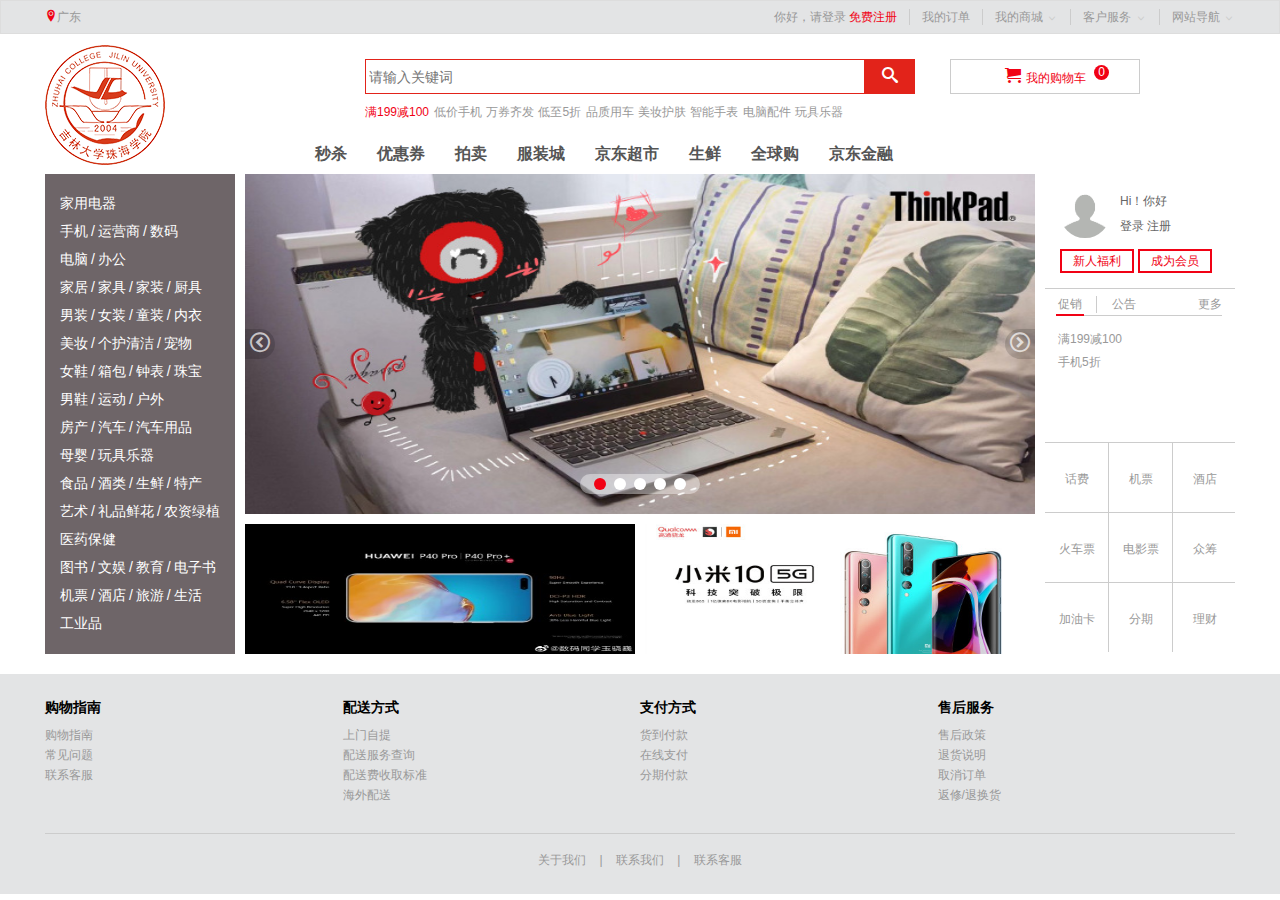
<file: C8/index.html>
<!DOCTYPE html>
<html lang="en">

<head>
    <meta charset="utf-8">
    <meta name="viewport" content="width=device-width, initial-scale=1.0">
    <title>电子商城网站</title>
    <meta name="description" content="这是一个电子商城网站" />
    <meta name="keywords" content="电子商城,商城网站" />
    <link rel="shortcut icon" href="favicon.ico" />
    <link rel="stylesheet" href="css/normalize.css" />
    <link rel="stylesheet" href="css/base.css" />
    <link rel="stylesheet" href="css/style.css" />
    <link rel="stylesheet" href="css/index.css" />
    <!-- <base target="_blank" /> -->
    <script src="js/topScroll.js"></script>
</head>

<body>

    <!-- 导航栏部分 start -->
    <div class="navigationbar">
        <div class="frame">
            <ul class="floatl">
                <li>
                    <i class="icon-location2 f10"></i><a href="#">广东</a>
                </li>
            </ul>
            <ul class="floatr">
                <li>
                    <a href="login.html">你好，请登录</a>
                    <a href="register.html" class="f10">免费注册</a>
                </li>
                <li class="vertical_line"></li>
                <li>
                    <a href="#">我的订单</a>
                </li>
                <li class="vertical_line"></li>
                <li>
                    <a href="#">我的商城</a>
                    <i class="icon-ctrl"></i>
                </li>
                <li class="vertical_line"></li>
                <li>
                    <a href="#">客户服务</a>
                    <i class="icon-ctrl"></i>
                </li>
                <li class="vertical_line"></li>
                <li>
                    <a href="#">网站导航</a>
                    <i class="icon-ctrl"></i>
                </li>
            </ul>
        </div>
    </div>
    <!-- 下拉时出现的导航栏 -->
    <div class="nav">
        <div class="search_logo">
            <a href="index.html" class="search_logo_lk">
                <img src="images/logo1.png" height="33" width="33" alt="">
                <span>电子商城</span>
            </a>
        </div>
        <div class="search_ss">
            <div class="search_input">
                <input type="text" placeholder="请输入关键词">
            </div>
            <button>
                <i class="icon-search"></i>
            </button>
        </div>
    </div>
    <!-- 导航栏部分 end -->
    <!-- logo、搜索框等 start -->
    <div class="frame middle">
        <!-- logo部分 start-->
        <div class="logo">
            <h1>
                <a href="index.html"></a>
            </h1>
        </div>
        <!-- logo部分 end-->
        <!-- 搜索框 start -->
        <div class="search">
            <div class="search_input">
                <input type="text" placeholder="请输入关键词">
            </div>
            <button>
                <i class="icon-search"></i>
            </button>
        </div>
        <!-- 搜索框 end -->
        <!-- 购物车 start -->
        <div class="shopcar">
            <i class="icon-cart f10"></i><a href="shopcar.html" class="f10">我的购物车</a><span>0</span>
        </div>
        <!-- 购物车 end -->
        <!-- 关键词 start -->
        <div class="hotwords">
            <a href="#" class="f10">满199减100</a>
            <a href="#">低价手机</a>
            <a href="#">万券齐发</a>
            <a href="#">低至5折</a>
            <a href="#">品质用车</a>
            <a href="#">美妆护肤</a>
            <a href="#">智能手表</a>
            <a href="#">电脑配件</a>
            <a href="#">玩具乐器</a>
        </div>
        <!-- 关键词 end  -->
        <!-- 小导航部分 start -->
        <div class="navitems">
            <ul>
                <li><a href="#">秒杀</a></li>
                <li><a href="#">优惠券</a></li>
                <li><a href="#">拍卖</a></li>
                <li><a href="#">服装城</a></li>
                <li><a href="#">京东超市</a></li>
                <li><a href="#">生鲜</a></li>
                <li><a href="#">全球购</a></li>
                <li><a href="#">京东金融</a></li>
            </ul>
        </div>
        <!-- 小导航部分 end -->
    </div>
    <!-- logo、搜索框等 end -->
    <!-- 中间分类部分 start -->
    <div class="frame grid">
        <div class="grid_left floatl">
            <ul>
                <li><a href="#">家用电器</a></li>
                <li><a href="#">手机</a>/<a href="#">运营商</a>/<a href="#">数码</a></li>
                <li><a href="#">电脑</a>/<a href="#">办公</a></li>
                <li><a href="#">家居</a>/<a href="#">家具</a>/<a href="#">家装</a>/<a href="#">厨具</a></li>
                <li><a href="#">男装</a>/<a href="#">女装</a>/<a href="#">童装</a>/<a href="#">内衣</a></li>
                <li><a href="#">美妆</a>/<a href="#">个护清洁</a>/<a href="#">宠物</a></li>
                <li><a href="#">女鞋</a>/<a href="#">箱包</a>/<a href="#">钟表</a>/<a href="#">珠宝</a></li>
                <li><a href="#">男鞋</a>/<a href="#">运动</a>/<a href="#">户外</a></li>
                <li><a href="#">房产</a>/<a href="#">汽车</a>/<a href="#">汽车用品</a></li>
                <li><a href="#">母婴</a>/<a href="#">玩具乐器</a></li>
                <li><a href="#">食品</a>/<a href="#">酒类</a>/<a href="#">生鲜</a>/<a href="#">特产</a></li>
                <li><a href="#">艺术</a>/<a href="#">礼品鲜花</a>/<a href="#">农资绿植</a></li>
                <li><a href="#">医药保健</a></li>
                <li><a href="#">图书</a>/<a href="#">文娱</a>/<a href="#">教育</a>/<a href="#">电子书</a></li>
                <li><a href="#">机票</a>/<a href="#">酒店</a>/<a href="#">旅游</a>/<a href="#">生活</a></li>
                <li><a href="#">工业品</a></li>
            </ul>
        </div>
        <div class="grid_middle floatl">
            <div class="grid_middle_t">
                <a href="#"><img src="images/t3.jpg" height="340" width="790" alt=""></a>
                <a href="#" class="arrow_l"><i class="icon-circle-up1"></i></a>
                <a href="#" class="arrow_r"><i class="icon-circle-right"></i></a>
                <ul class="circle">
                    <li class="current">
                        <a href="#"></a>
                    </li>
                    <li>
                        <a href="#"></a>
                    </li>
                    <li>
                        <a href="#"></a>
                    </li>
                    <li>
                        <a href="#"></a>
                    </li>
                    <li>
                        <a href="#"></a>
                    </li>
                </ul>
            </div>
            <div class="grid_middle_b">
                <div class="floatl">
                    <a href=""><img src="images/h1.jpg" height="130" width="390" alt=""></a>
                </div>
                <div class="floatr">
                    <a href=""><img src="images/m1.jpg" height="130" width="390" alt=""></a>
                </div>
            </div>
        </div>
        <div class="grid_right floatr">
            <div class="login">
                <div class="login_t">
                    Hi！你好<br />
                    <a href="login.html">登录</a>
                    <a href="register.html">注册</a>
                    <a href="#" class="avatar">
                        <img src="images/avatar.png" />
                    </a>
                </div>
                <div class="login_b">
                    <a href="#" class="buttom_l">新人福利</a>
                    <a href="#" class="buttom_r">成为会员</a>
                </div>
            </div>
            <div class="news">
                <div class="news_t">
                    <a href="#" class="news_t1 floatl">促销</a>
                    <a href="#" class="news_t2 floatl">公告</a>
                    <a href="#" class="news_t3 floatr">更多</a>
                    <div class="red"></div>
                </div>
                <div class="news_b">
                    <ul>
                        <li><a href="#">满199减100</a></li>
                        <li><a href="#">手机5折</a></li>
                    </ul>
                </div>
            </div>
            <div class="expand">
                <ul>
                    <li><a href="#">话费</a></li>
                    <li><a href="#">机票</a></li>
                    <li><a href="#">酒店</a></li>
                    <li><a href="#">火车票</a></li>
                    <li><a href="#">电影票</a></li>
                    <li><a href="#">众筹</a></li>
                    <li><a href="#">加油卡</a></li>
                    <li><a href="#">分期</a></li>
                    <li><a href="#">理财</a></li>
                </ul>
            </div>
        </div>
    </div>
    <!-- 中间分类部分 end -->
    <!-- 页面底部 start -->
    <div class="footer">
        <div class="frame footer_help">
            <div class="floatl">
                <div class="help_nav">
                    <h5>购物指南</h5>
                    <ul>
                        <li><a href="#">购物指南</a></li>
                        <li><a href="#">常见问题</a></li>
                        <li><a href="#">联系客服</a></li>
                    </ul>
                </div>
                <div class="help_nav">
                    <h5>配送方式</h5>
                    <ul>
                        <li><a href="#">上门自提</a></li>
                        <li><a href="#">配送服务查询</a></li>
                        <li><a href="#">配送费收取标准</a></li>
                        <li><a href="#">海外配送</a></li>
                    </ul>
                </div>
                <div class="help_nav">
                    <h5>支付方式</h5>
                    <ul>
                        <li><a href="#">货到付款</a></li>
                        <li><a href="#">在线支付</a></li>
                        <li><a href="#">分期付款</a></li>
                    </ul>
                </div>
                <div class="help_nav">
                    <h5>售后服务</h5>
                    <ul>
                        <li><a href="#">售后政策</a></li>
                        <li><a href="#">退货说明</a></li>
                        <li><a href="#">取消订单</a></li>
                        <li><a href="#">返修/退换货</a></li>
                    </ul>
                </div>
            </div>

        </div>
        <div class="frame footer_about">
            <p>
                <a href="#">关于我们</a>
                <span> | </span>
                <a href="#">联系我们</a>
                <span> | </span>
                <a href="#">联系客服</a>
            </p>
        </div>
    </div>
    <!-- 页面底部 end -->
</body>

</html>
</file>
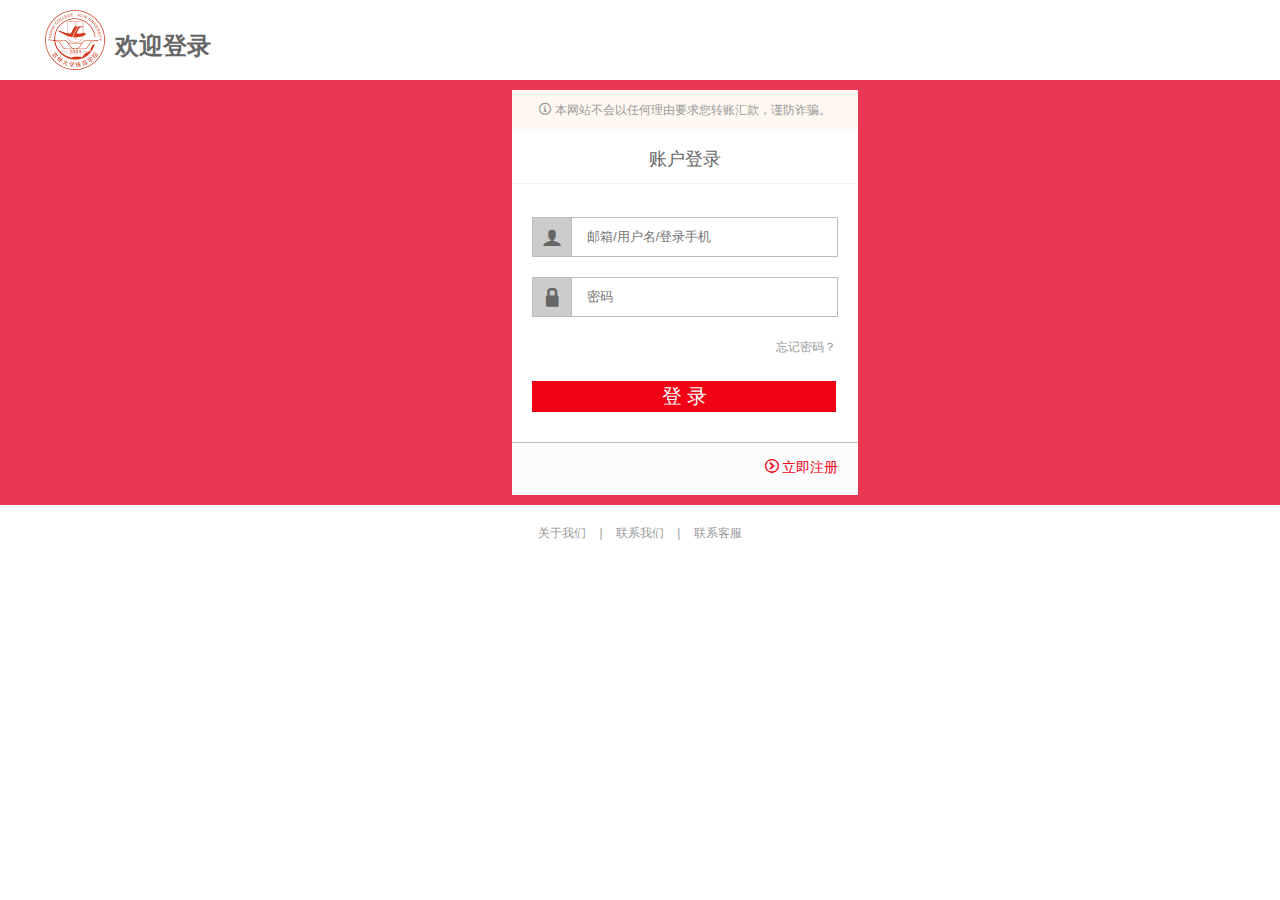
<file: C8/login.html>
<!DOCTYPE html>
<html lang="en">

<head>
    <meta charset="UTF-8">
    <meta name="viewport" content="width=device-width, initial-scale=1.0">
    <title>登录页面</title>
    <!-- <base target="_blank" /> -->
    <link rel="shortcut icon" href="favicon.ico" />
    <link rel="stylesheet" href="css/base.css" />
    <link rel="stylesheet" href="css/login.css" />
    <link rel="stylesheet" href="css/style.css" />
</head>

<body>
    <div class="login_nav">
        <div class="frame">
            <div class="nav_logo">
                <a href="index.html">
                    <img src="images/logo1.png" height="60" width="60" alt="">

                </a>
                <b>欢迎登录</b>
            </div>
        </div>
    </div>
    <div class="login_middle">
        <div class="login_form">
            <div class="form_top">
                <div class="form_info">
                    <i class="icon-info"></i>
                    <p>本网站不会以任何理由要求您转账汇款，谨防诈骗。</p>
                </div>
            </div>
            <div class="form_tab">
                <a href="#">账户登录</a>
            </div>
            <div class="form_input">
                <form action="#">
                    <div class="Account">
                        <div class="A_i">
                            <i class="icon-user"></i>
                        </div>
                        <input type="text" placeholder="邮箱/用户名/登录手机" autocomplete="off">
                    </div>
                    <div class="Account">
                        <div class="A_i A_p">
                            <i class="icon-lock"></i>
                        </div>
                        <input type="password" placeholder="密码" autocomplete="off">
                    </div>
                    <div class="forget">
                        <a href="#">忘记密码？</a>
                    </div>
                    <div class="btn">
                        <a href="#">登 录</a>
                    </div>
                </form>
            </div>
            <div class="form_footer">
                <div class="form_bottom">
                    <a href="#">
                        <i class="icon-circle-right"></i>
                        立即注册
                    </a>
                </div>
            </div>
        </div>
    </div>
    <div class="frame footer_about">
        <p>
            <a href="#">关于我们</a>
            <span> | </span>
            <a href="#">联系我们</a>
            <span> | </span>
            <a href="#">联系客服</a>
        </p>
    </div>
</body>

</html>
</file>
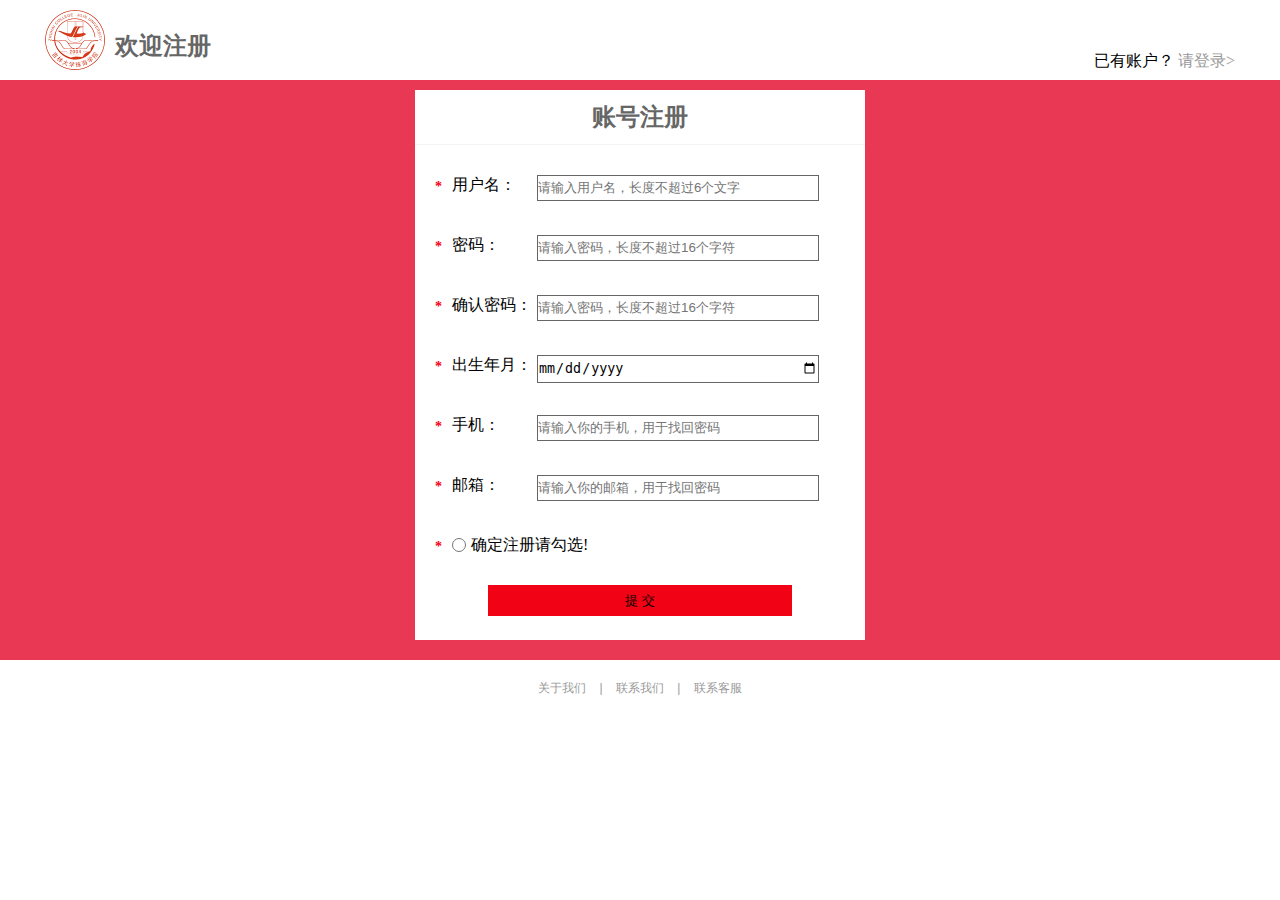
<file: C8/register.html>
<!DOCTYPE html>
<html lang="en">

<head>
    <meta charset="UTF-8">
    <meta name="viewport" content="width=device-width, initial-scale=1.0">
    <title>注册页面</title>
    <link rel="shortcut icon" href="favicon.ico" />
    <link rel="stylesheet" href="css/register.css" />
    <link rel="stylesheet" href="css/base.css" />
    <!-- <base target="_blank" /> -->
</head>

<body>
    <div class="login_nav">
        <div class="frame">
            <div class="floatl nav_logo">
                <a href="index.html">
                    <img src="images/logo1.png" height="60" width="60" alt="">
                </a>
                <b>欢迎注册</b>
            </div>
            <div class="r_info floatr">
                <p>已有账户？ </p>
                <a href="#">请登录&gt;</a>
            </div>
        </div>
    </div>
    <div class="r_middle">
        <div class="r_form">
            <div class="form_tab">
                <h2>账号注册</h2>
            </div>
            <form class="r_f">
                <ul>
                    <li>
                        <b>*</b>
                        <span>用户名：</span>
                        <input type="text" placeholder="请输入用户名，长度不超过6个文字" required="required" />
                    </li>
                    <li>
                        <b>*</b>
                        <span>密码：</span>
                        <input type="password" placeholder="请输入密码，长度不超过16个字符" required="required" />
                    </li>
                    <li>
                        <b>*</b>
                        <span>确认密码：</span>
                        <input type="password" placeholder="请输入密码，长度不超过16个字符" required="required" />
                    </li>
                    <li>
                        <b>*</b>
                        <span>出生年月：</span>
                        <input type="date" placeholder="请输入你的出生年月" required="required" />
                    </li>
                    <li>
                        <b>*</b>
                        <span>手机：</span>
                        <input type="tel" placeholder="请输入你的手机，用于找回密码" required="required" />
                    </li>
                    <li>
                        <b>*</b>
                        <span>邮箱：</span>
                        <input type="email" placeholder="请输入你的邮箱，用于找回密码" required="required" />
                    </li>
                    <li>
                        <b>*</b>
                        <input type="radio" />
                        <span>确定注册请勾选!</span>
                    </li>
                </ul>
                <div class="but">
                    <input type="button" value="提 交" />
                </div>

            </form>
        </div>
    </div>
    <div class="r_footer">
        <div class="frame footer_about">
            <p>
                <a href="#">关于我们</a>
                <span> | </span>
                <a href="#">联系我们</a>
                <span> | </span>
                <a href="#">联系客服</a>
            </p>
        </div>
    </div>
</body>

</html>
</file>
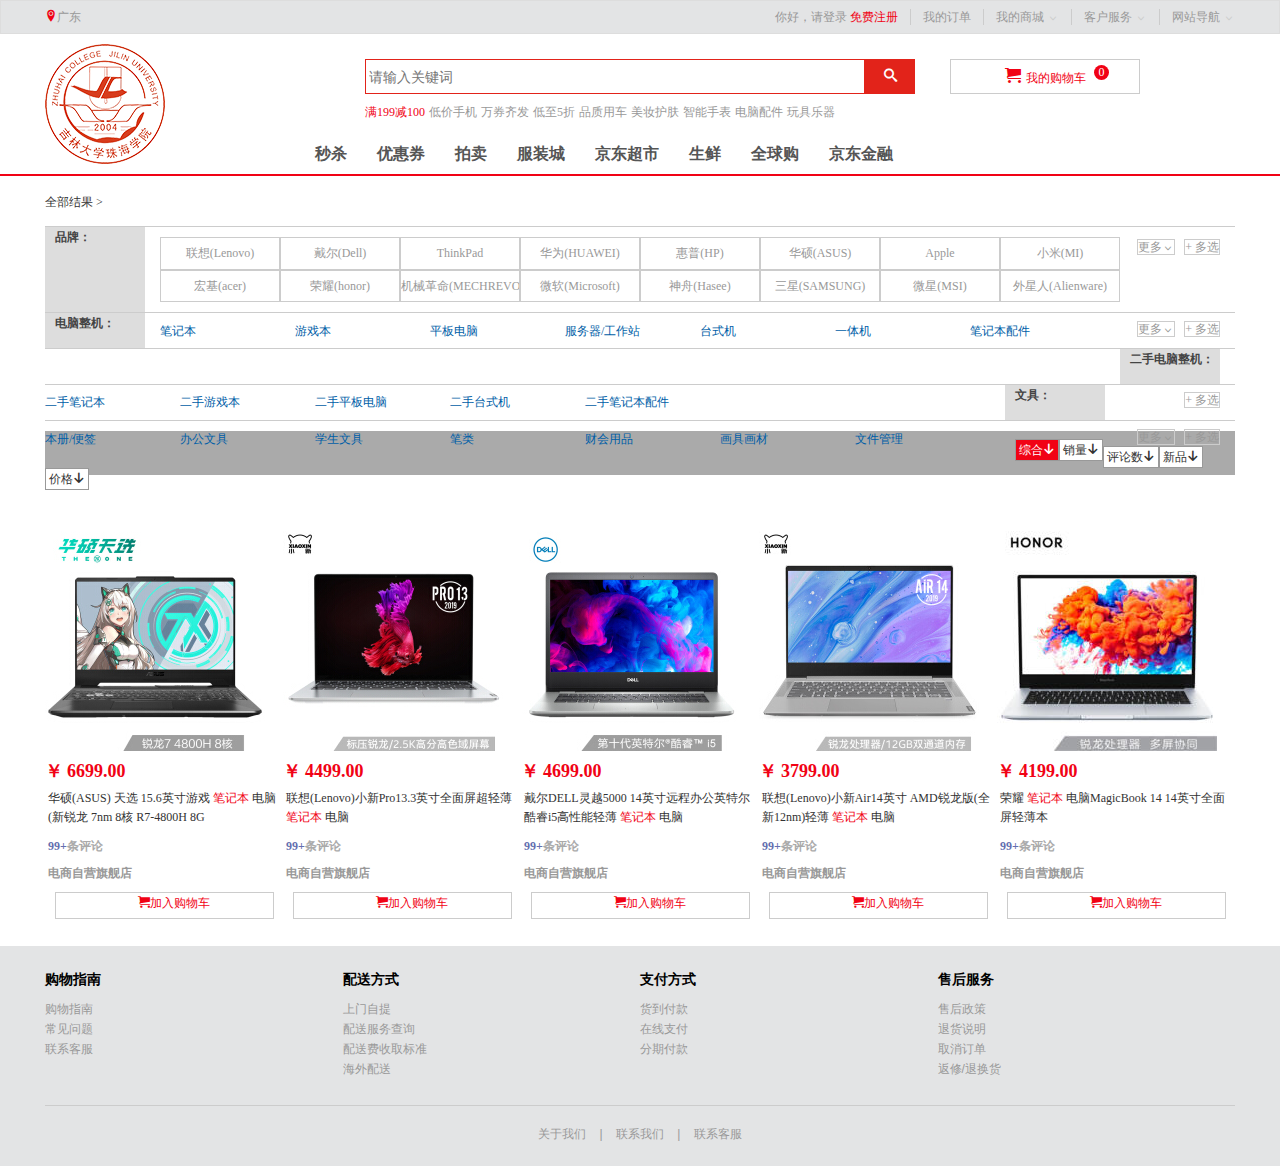
<file: C8/search.html>
<!DOCTYPE html>
<html lang="en">

<head>
    <meta charset="UTF-8">
    <meta name="viewport" content="width=device-width, initial-scale=1.0">
    <title>搜索结果</title>
    <link rel="shortcut icon" href="favicon.ico" />
    <link rel="stylesheet" href="css/base.css">
    <link rel="stylesheet" href="css/search.css">
    <link rel="stylesheet" href="css/style.css">
</head>

<body>
    <div class="navigationbar">
        <div class="frame">
            <ul class="floatl">
                <li>
                    <i class="icon-location2 f10"></i><a href="#">广东</a>
                </li>
            </ul>
            <ul class="floatr">
                <li>
                    <a href="login.html">你好，请登录</a>
                    <a href="register.html" class="f10">免费注册</a>
                </li>
                <li class="vertical_line"></li>
                <li>
                    <a href="#">我的订单</a>
                </li>
                <li class="vertical_line"></li>
                <li>
                    <a href="#">我的商城</a>
                    <i class="icon-ctrl"></i>
                </li>
                <li class="vertical_line"></li>
                <li>
                    <a href="#">客户服务</a>
                    <i class="icon-ctrl"></i>
                </li>
                <li class="vertical_line"></li>
                <li>
                    <a href="#">网站导航</a>
                    <i class="icon-ctrl"></i>
                </li>
            </ul>
        </div>
    </div>
    <div class="frame middle">
        <!-- logo部分 start-->
        <div class="logo" style="top: 10px;">
            <h1>
                <a href="index.html"></a>
            </h1>
        </div>
        <!-- logo部分 end-->
        <!-- 搜索框 start -->
        <div class="search">
            <div class="search_input">
                <input type="text" placeholder="请输入关键词">
            </div>
            <button>
                <i class="icon-search"></i>
            </button>
        </div>
        <!-- 搜索框 end -->
        <!-- 购物车 start -->
        <div class="shopcar">
            <i class="icon-cart f10"></i><a href="shopcar.html" class="f10">我的购物车</a><span>0</span>
        </div>
        <!-- 购物车 end -->
        <!-- 关键词 start -->
        <div class="hotwords">
            <a href="#" class="f10">满199减100</a>
            <a href="#">低价手机</a>
            <a href="#">万券齐发</a>
            <a href="#">低至5折</a>
            <a href="#">品质用车</a>
            <a href="#">美妆护肤</a>
            <a href="#">智能手表</a>
            <a href="#">电脑配件</a>
            <a href="#">玩具乐器</a>
        </div>
        <!-- 关键词 end  -->
        <!-- 小导航部分 start -->
        <div class="navitems">
            <ul>
                <li><a href="#">秒杀</a></li>
                <li><a href="#">优惠券</a></li>
                <li><a href="#">拍卖</a></li>
                <li><a href="#">服装城</a></li>
                <li><a href="#">京东超市</a></li>
                <li><a href="#">生鲜</a></li>
                <li><a href="#">全球购</a></li>
                <li><a href="#">京东金融</a></li>
            </ul>
        </div>
        <!-- 小导航部分 end -->
    </div>
    <div class="search_middle">
        <div class="frame">
            <div class="s_t">
                <a href="search.html">全部结果 &gt;</a>
            </div>
            <div class="s_Brand">
                <div class="s_Brand_l floatl">
                    <strong>品牌：</strong>
                </div>
                <div class="s_Brand_m floatl">
                    <a href="#">联想(Lenovo)</a>
                    <a href="#">戴尔(Dell)</a>
                    <a href="#">ThinkPad</a>
                    <a href="#">华为(HUAWEI)</a>
                    <a href="#">惠普(HP)</a>
                    <a href="#">华硕(ASUS)</a>
                    <a href="#">Apple</a>
                    <a href="#">小米(MI)</a>
                    <a href="#">宏基(acer)</a>
                    <a href="#">荣耀(honor)</a>
                    <a href="#">机械革命(MECHREVO)</a>
                    <a href="#">微软(Microsoft)</a>
                    <a href="#">神舟(Hasee)</a>
                    <a href="#">三星(SAMSUNG)</a>
                    <a href="#">微星(MSI)</a>
                    <a href="#">外星人(Alienware)</a>
                </div>
                <div class="s_Brand_r floatr">
                    <a href="#">更多<i class="icon-ctrl"></i></a>
                    <a href="#">+ 多选</a>
                </div>
            </div>
            <div class="s_table">
                <div class="s_table_l floatl">
                    <strong>电脑整机：</strong>
                </div>
                <div class="s_table_m floatl">
                    <ul>
                        <li><a href="#">笔记本</a></li>
                    </ul>
                    <ul>
                        <li><a href="#">游戏本</a></li>
                    </ul>
                    <ul>
                        <li><a href="#">平板电脑</a></li>
                    </ul>
                    <ul>
                        <li><a href="#">服务器/工作站</a></li>
                    </ul>
                    <ul>
                        <li><a href="#">台式机</a></li>
                    </ul>
                    <ul>
                        <li><a href="#">一体机</a></li>
                    </ul>
                    <ul>
                        <li><a href="#">笔记本配件</a></li>
                    </ul>
                </div>
                <div class="s_table_r floatr">
                    <a href="#">更多<i class="icon-ctrl"></i></a>
                    <a href="#">+ 多选</a>
                </div>
            </div>
            <div class="s_table1">
                <div class="s_table_l floatl">
                    <strong>二手电脑整机：</strong>
                </div>
                <div class="s_table_m floatl">
                    <ul>
                        <li><a href="#">二手笔记本</a></li>
                    </ul>
                    <ul>
                        <li><a href="#">二手游戏本</a></li>
                    </ul>
                    <ul>
                        <li><a href="#">二手平板电脑</a></li>
                    </ul>
                    <ul>
                        <li><a href="#">二手台式机</a></li>
                    </ul>
                    <ul>
                        <li><a href="#">二手笔记本配件</a></li>
                    </ul>
                </div>
                <div class="s_table_r floatr">
                    <a href="#">+ 多选</a>
                </div>
            </div>
            <div class="s_table2">
                <div class="s_table_l floatl">
                    <strong>文具：</strong>
                </div>
                <div class="s_table_m floatl">
                    <ul>
                        <li><a href="#">本册/便签</a></li>
                    </ul>
                    <ul>
                        <li><a href="#">办公文具</a></li>
                    </ul>
                    <ul>
                        <li><a href="#">学生文具</a></li>
                    </ul>
                    <ul>
                        <li><a href="#">笔类</a></li>
                    </ul>
                    <ul>
                        <li><a href="#">财会用品</a></li>
                    </ul>
                    <ul>
                        <li><a href="#">画具画材</a></li>
                    </ul>
                    <ul>
                        <li><a href="#">文件管理</a></li>
                    </ul>
                </div>
                <div class="s_table_r floatr">
                    <a href="#">更多<i class="icon-ctrl"></i></a>
                    <a href="#">+ 多选</a>
                </div>
            </div>
            <div class="commondity">
                <div class="c_top">
                    <a href="#">综合<i class="icon-arrow-down2"></i></a>
                    <a href="#">销量<i class="icon-arrow-down2"></i></a>
                    <a href="#">评论数<i class="icon-arrow-down2"></i></a>
                    <a href="#">新品<i class="icon-arrow-down2"></i></a>
                    <a href="#">价格<i class="icon-arrow-down2"></i></a>
                </div>
                <div class="c_info_div">
                    <ul class="c_info">
                        <li class="c_info_t floatl">
                            <div class="c_info_img">
                                <img src="images/i1.jpg" alt="" width="220" height="220" />
                            </div>
                            <div class="c_info_price">
                                <strong>
                                    <em>￥</em>
                                    <i>6699.00</i>
                                </strong>
                            </div>
                            <div class="c_info_i">
                                <a href="#">
                                    华硕(ASUS) 天选 15.6英寸游戏
                                    <span style="color: #f10215;">笔记本</span>
                                    电脑(新锐龙 7nm 8核 R7-4800H 8G
                                </a>
                            </div>
                            <div class="c_info_commit">
                                <strong>
                                    <a href="#" target="_blank">99+</a>条评论
                                </strong>
                            </div>
                            <div class="c_info_s">
                                <strong>
                                    电商自营旗舰店
                                </strong>
                            </div>
                            <div class="c_info_botton">
                                <a href="#"><i class="icon-cart"></i>加入购物车</a>
                            </div>
                        </li>
                        <li class="c_info_t floatl">
                            <div class="c_info_img">
                                <img src="images/i2.jpg" alt="" width="220" height="220" />
                            </div>
                            <div class="c_info_price">
                                <strong>
                                    <em>￥</em>
                                    <i>4499.00</i>
                                </strong>
                            </div>
                            <div class="c_info_i">
                                <a href="#">
                                    联想(Lenovo)小新Pro13.3英寸全面屏超轻薄
                                    <span style="color: #f10215;">笔记本</span>
                                    电脑
                                </a>
                            </div>
                            <div class="c_info_commit">
                                <strong>
                                    <a href="#" target="_blank">99+</a>条评论
                                </strong>
                            </div>
                            <div class="c_info_s">
                                <strong>
                                    电商自营旗舰店
                                </strong>
                            </div>
                            <div class="c_info_botton">
                                <a href="#"><i class="icon-cart"></i>加入购物车</a>
                            </div>
                        </li>
                        <li class="c_info_t floatl">
                            <div class="c_info_img">
                                <img src="images/i3.jpg" alt="" width="220" height="220" />
                            </div>
                            <div class="c_info_price">
                                <strong>
                                    <em>￥</em>
                                    <i>4699.00</i>
                                </strong>
                            </div>
                            <div class="c_info_i">
                                <a href="#">
                                    戴尔DELL灵越5000 14英寸远程办公英特尔酷睿i5高性能轻薄
                                    <span style="color: #f10215;">笔记本</span>
                                    电脑
                                </a>
                            </div>
                            <div class="c_info_commit">
                                <strong>
                                    <a href="#" target="_blank">99+</a>条评论
                                </strong>
                            </div>
                            <div class="c_info_s">
                                <strong>
                                    电商自营旗舰店
                                </strong>
                            </div>
                            <div class="c_info_botton">
                                <a href="#"><i class="icon-cart"></i>加入购物车</a>
                            </div>
                        </li>
                        <li class="c_info_t floatl">
                            <div class="c_info_img">
                                <img src="images/i4.jpg" alt="" width="220" height="220" />
                            </div>
                            <div class="c_info_price">
                                <strong>
                                    <em>￥</em>
                                    <i>3799.00</i>
                                </strong>
                            </div>
                            <div class="c_info_i">
                                <a href="#">
                                    联想(Lenovo)小新Air14英寸 AMD锐龙版(全新12nm)轻薄
                                    <span style="color: #f10215;">笔记本</span>
                                    电脑
                                </a>
                            </div>
                            <div class="c_info_commit">
                                <strong>
                                    <a href="#" target="_blank">99+</a>条评论
                                </strong>
                            </div>
                            <div class="c_info_s">
                                <strong>
                                    电商自营旗舰店
                                </strong>
                            </div>
                            <div class="c_info_botton">
                                <a href="#"><i class="icon-cart"></i>加入购物车</a>
                            </div>
                        </li>
                        <li class="c_info_t floatl">
                            <div class="c_info_img">
                                <img src="images/i5.jpg" alt="" width="220" height="220" />
                            </div>
                            <div class="c_info_price">
                                <strong>
                                    <em>￥</em>
                                    <i>4199.00</i>
                                </strong>
                            </div>
                            <div class="c_info_i">
                                <a href="#">
                                    荣耀
                                    <span style="color: #f10215;">笔记本</span>
                                    电脑MagicBook 14 14英寸全面屏轻薄本
                                </a>
                            </div>
                            <div class="c_info_commit">
                                <strong>
                                    <a href="#" target="_blank">99+</a>条评论
                                </strong>
                            </div>
                            <div class="c_info_s">
                                <strong>
                                    电商自营旗舰店
                                </strong>
                            </div>
                            <div class="c_info_botton">
                                <a href="#"><i class="icon-cart"></i>加入购物车</a>
                            </div>
                        </li>
                    </ul>

                </div>
            </div>
        </div>
    </div>


    <div class="footer">
        <div class="frame footer_help">
            <div class="floatl">
                <div class="help_nav">
                    <h5>购物指南</h5>
                    <ul>
                        <li><a href="#">购物指南</a></li>
                        <li><a href="#">常见问题</a></li>
                        <li><a href="#">联系客服</a></li>
                    </ul>
                </div>
                <div class="help_nav">
                    <h5>配送方式</h5>
                    <ul>
                        <li><a href="#">上门自提</a></li>
                        <li><a href="#">配送服务查询</a></li>
                        <li><a href="#">配送费收取标准</a></li>
                        <li><a href="#">海外配送</a></li>
                    </ul>
                </div>
                <div class="help_nav">
                    <h5>支付方式</h5>
                    <ul>
                        <li><a href="#">货到付款</a></li>
                        <li><a href="#">在线支付</a></li>
                        <li><a href="#">分期付款</a></li>
                    </ul>
                </div>
                <div class="help_nav">
                    <h5>售后服务</h5>
                    <ul>
                        <li><a href="#">售后政策</a></li>
                        <li><a href="#">退货说明</a></li>
                        <li><a href="#">取消订单</a></li>
                        <li><a href="#">返修/退换货</a></li>
                    </ul>
                </div>
            </div>

        </div>
        <div class="frame footer_about">
            <p>
                <a href="#">关于我们</a>
                <span> | </span>
                <a href="#">联系我们</a>
                <span> | </span>
                <a href="#">联系客服</a>
            </p>
        </div>
    </div>
</body>

</html>
</file>
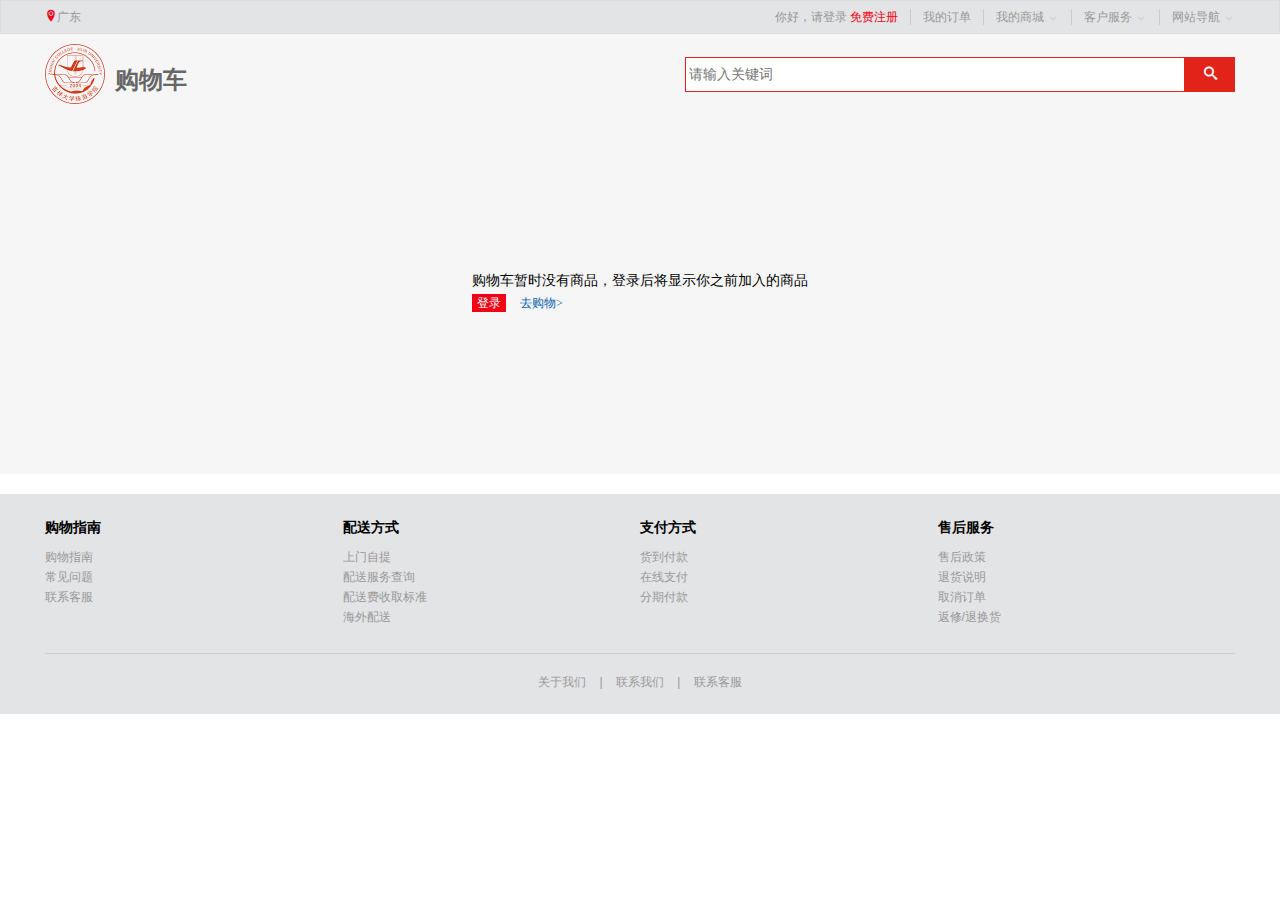
<file: C8/shopcar.html>
<!DOCTYPE html>
<html lang="en">

<head>
    <meta charset="UTF-8">
    <meta name="viewport" content="width=device-width, initial-scale=1.0">
    <title>购物车</title>
    <link rel="stylesheet" href="css/shopcar.css" />
    <link rel="stylesheet" href="css/base.css" />
    <link rel="stylesheet" href="css/style.css" />
    <link rel="shortcut icon" href="favicon.ico" />
</head>

<body>
    <div class="navigationbar">
        <div class="frame">
            <ul class="floatl">
                <li>
                    <i class="icon-location2 f10"></i><a href="#">广东</a>
                </li>
            </ul>
            <ul class="floatr">
                <li>
                    <a href="login.html">你好，请登录</a>
                    <a href="register.html" class="f10">免费注册</a>
                </li>
                <li class="vertical_line"></li>
                <li>
                    <a href="#">我的订单</a>
                </li>
                <li class="vertical_line"></li>
                <li>
                    <a href="#">我的商城</a>
                    <i class="icon-ctrl"></i>
                </li>
                <li class="vertical_line"></li>
                <li>
                    <a href="#">客户服务</a>
                    <i class="icon-ctrl"></i>
                </li>
                <li class="vertical_line"></li>
                <li>
                    <a href="#">网站导航</a>
                    <i class="icon-ctrl"></i>
                </li>
            </ul>
        </div>
    </div>
    <div class="shop_nav">
        <div class="frame">
            <div class="nav_logo">
                <a href="index.html">
                    <img src="images/logo1.png" height="60" width="60" alt="">
                </a>
                <b>购物车</b>
            </div>
            <div class="search_ss">
                <div class="search_input">
                    <input type="text" placeholder="请输入关键词">
                </div>
                <button>
                    <i class="icon-search"></i>
                </button>
            </div>
        </div>
    </div>
    <div class="shop_middle">
        <div class="shop_m_info">
            <ul>
                <li class="shop_car_text">购物车暂时没有商品，登录后将显示你之前加入的商品</li>
                <li>
                    <a href="#" class="shop_car_btn shop_car_a1">登录</a>
                    <a href="index.html" class="shop_car_a2">去购物&gt;</a>
                </li>
            </ul>
        </div>
    </div>
    <div class="footer">
        <div class="frame footer_help">
            <div class="floatl">
                <div class="help_nav">
                    <h5>购物指南</h5>
                    <ul>
                        <li><a href="#">购物指南</a></li>
                        <li><a href="#">常见问题</a></li>
                        <li><a href="#">联系客服</a></li>
                    </ul>
                </div>
                <div class="help_nav">
                    <h5>配送方式</h5>
                    <ul>
                        <li><a href="#">上门自提</a></li>
                        <li><a href="#">配送服务查询</a></li>
                        <li><a href="#">配送费收取标准</a></li>
                        <li><a href="#">海外配送</a></li>
                    </ul>
                </div>
                <div class="help_nav">
                    <h5>支付方式</h5>
                    <ul>
                        <li><a href="#">货到付款</a></li>
                        <li><a href="#">在线支付</a></li>
                        <li><a href="#">分期付款</a></li>
                    </ul>
                </div>
                <div class="help_nav">
                    <h5>售后服务</h5>
                    <ul>
                        <li><a href="#">售后政策</a></li>
                        <li><a href="#">退货说明</a></li>
                        <li><a href="#">取消订单</a></li>
                        <li><a href="#">返修/退换货</a></li>
                    </ul>
                </div>
            </div>

        </div>
        <div class="frame footer_about">
            <p>
                <a href="#">关于我们</a>
                <span> | </span>
                <a href="#">联系我们</a>
                <span> | </span>
                <a href="#">联系客服</a>
            </p>
        </div>
    </div>
</body>

</html>
</file>
<file: C8/css/base.css>
.frame {
    width: 1190px;
    margin: 0 auto;
}

img {
    vertical-align: top;
    /* 解决图片底测有空白缝隙的问题 */
}

body {
    background-color: #fff;
}

.f10 {
    color: #f10215 !important;
}

* {
    padding: 0;
    margin: 0;
}

input,
button {
    border: 0;
    outline: none;
    /*取消轮廓边框*/
}


/*去除无序列表的点*/

ul {
    list-style: none;
}


/* 竖线 */

.vertical_line {
    width: 1px;
    height: 16px;
    background-color: #ccc;
    margin: 8px 12px 0;
}


/* 导航栏start */

.navigationbar {
    height: 32px;
    line-height: 32px;
    background-color: #e3e4e5;
    border: 1px solid #ddd;
    font-size: 12px;
    color: #999;
}

.navigationbar li {
    float: left;
}

.navigationbar i {
    font-family: 'icomoon';
    font-style: normal;
    color: #ccc;
}

.navigationbar a:hover {
    color: #e33333;
}


/* 导航栏end */


/* logo和搜索框部分 start */

.middle {
    height: 140px;
    position: relative;
}


/* logo start */

.logo {
    position: absolute;
    top: -10px;
}

.logo a {
    display: block;
    width: 120px;
    height: 120px;
    background: url(../images/logo1.png) no-repeat;
}


/* logo end */


/* 搜索框 start */

.search {
    width: 550px;
    height: 35px;
    position: absolute;
    top: 25px;
    left: 320px;
}

.search input {
    width: 492px;
    height: 33px;
    border: 1px solid #e2231a;
    float: left;
    font-size: 14px;
    padding: 0 3px;
}

.search button {
    width: 50px;
    height: 35px;
    float: left;
    background-color: #e2231a;
}

.search i {
    color: #fff;
}


/* 搜索框 end */


/* logo和搜索框部分 end */


/* 购物车 start */

.shopcar {
    width: 188px;
    height: 33px;
    line-height: 33px;
    border: 1px solid #ccc;
    position: absolute;
    top: 25px;
    right: 95px;
    text-align: center;
    color: #f10215;
}

.shopcar i {
    font-family: 'icomoon';
    margin-right: 5px;
    font-style: normal;
    color: #fff;
}

.shopcar span {
    width: 15px;
    height: 15px;
    background-color: #f10215;
    border-radius: 50%;
    position: absolute;
    top: 5px;
    right: 30px;
    font-size: 12px;
    color: #fff;
    line-height: 15px;
}


/* 购物车 end */


/* 关键词 start */

.hotwords {
    position: absolute;
    top: 68px;
    left: 320px;
}


/* 关键词 end */


/* 小导航部分 start */

.navitems {
    width: 670px;
    height: 40px;
    position: absolute;
    bottom: 0;
    left: 240px;
    line-height: 40px;
}

.navitems li {
    float: left;
    margin-left: 30px;
}

.navitems li a {
    font-size: 16px;
    font-weight: 700;
    color: #555555;
}

.navitems li a:hover {
    color: #f10215;
}


/* 小导航部分 end */


/* 页面底部 start */

.footer {
    margin-top: 20px;
    height: 220px;
    background-color: #e3e4e5;
}

.footer_help {
    height: 160px;
    padding-top: 25px;
    box-sizing: border-box;
    border-bottom: 1px solid #ccc;
}

.help_nav {
    width: 297.5px;
    float: left;
}

.footer_help h5 {
    font-family: "Microsoft YaHei", "Heiti SC", tahoma, arial, "Hiragino Sans GB", "宋体", sans-serif;
    font-size: 14px;
    font-style: normal;
    height: 30px;
}

.footer_help li {
    font-family: "Microsoft YaHei", "Heiti SC", tahoma, arial, "Hiragino Sans GB", "宋体", sans-serif;
    font-size: 12px;
    font-style: normal;
    height: 20px;
}

.footer_about {
    text-align: center;
    color: #999;
    padding-top: 20px;
    font-family: "Microsoft YaHei", "Heiti SC", tahoma, arial, "Hiragino Sans GB", "宋体", sans-serif;
    font-size: 12px;
    font-style: normal;
}

.footer_about span {
    margin: 0 10px;
}


/* 页面底部 end */


/* 浮动 */

.floatl {
    float: left;
}

.floatr {
    float: right;
}


/* a公共样式 */

a {
    text-decoration: none;
    font-size: 12px;
    color: #999;
}


/*清除浮动*/

.clearfix:after,
.clearfix:before {
    display: table;
    content: "";
}

.clearfix:after {
    clear: both;
}

.clearfix:before {
    *zoom: 1;
}
</file>
<file: C8/css/style.css>
@font-face {
  font-family: 'icomoon';
  src: url('../fonts/icomoon.eot?o3axi6');
  src: url('../fonts/icomoon.eot?o3axi6#iefix') format('embedded-opentype'),
    url('../fonts/icomoon.ttf?o3axi6') format('truetype'),
    url('../fonts/icomoon.woff?o3axi6') format('woff'),
    url('../fonts/icomoon.svg?o3axi6#icomoon') format('svg');
  font-weight: normal;
  font-style: normal;
  font-display: block;
}

[class^="icon-"],
[class*=" icon-"] {
  /* use !important to prevent issues with browser extensions that change fonts */
  font-family: 'icomoon' !important;
  speak: none;
  font-style: normal;
  font-weight: normal;
  font-variant: normal;
  text-transform: none;
  line-height: 1;

  /* Better Font Rendering =========== */
  -webkit-font-smoothing: antialiased;
  -moz-osx-font-smoothing: grayscale;
}

.icon-cart:before {
  content: "\e93a";
}

.icon-location:before {
  content: "\e947";
}

.icon-location2:before {
  content: "\e948";
}

.icon-user:before {
  content: "\e971";
}

.icon-search:before {
  content: "\e986";
}

.icon-lock:before {
  content: "\e98f";
}

.icon-info:before {
  content: "\ea0c";
}

.icon-arrow-up-left2:before {
  content: "\ea39";
}

.icon-arrow-up2:before {
  content: "\ea3a";
}

.icon-arrow-up-right2:before {
  content: "\ea3b";
}

.icon-arrow-right2:before {
  content: "\ea3c";
}

.icon-arrow-down-right2:before {
  content: "\ea3d";
}

.icon-arrow-down2:before {
  content: "\ea3e";
}

.icon-arrow-down-left2:before {
  content: "\ea3f";
}

.icon-arrow-left2:before {
  content: "\ea40";
}

.icon-circle-up:before {
  content: "\ea41";
}

.icon-circle-up1:before {
  content: "\ea44";
}

.icon-circle-right:before {
  content: "\ea42";
}

.icon-circle-down:before {
  content: "\ea43";
}

.icon-ctrl:before {
  content: "\ea50";
}
</file>
<file: C8/css/index.css>
/* 仅用于主页的css */

.nav {
    width: 100%;
    display: none;
    background-color: #fff;
    transition: all 10s;
    border-bottom: 2px solid #f10215;
    position: relative;
}

.search_logo {
    position: absolute;
    left: 170px;
    top: 7px;
}

.search_logo span {
    line-height: 36px;
    font-size: 16px;
}

.search_ss {
    width: 550px;
    height: 35px;
    position: absolute;
    top: 7px;
    left: 490px;
}

.search_ss input {
    width: 492px;
    height: 33px;
    border: 1px solid #e2231a;
    float: left;
    font-size: 14px;
    padding: 0 3px;
}

.search_ss button {
    width: 50px;
    height: 35px;
    float: left;
    background-color: #e2231a;
}

.search_ss i {
    color: #fff;
}


/* 中间分类部分 start */

.grid {
    height: 480px;
}

.grid_left {
    width: 190px;
    height: 100%;
    background-color: #6e6568;
    color: #fff;
    font-size: 14px;
    /* 给/ */
}

.grid_left ul {
    padding: 15px 0px;
}

.grid_left ul li {
    padding-left: 12px;
    height: 28px;
    line-height: 28px;
}

.grid_left ul li:hover {
    background-color: #9c9698;
}

.grid_left a {
    color: #fff;
    font-size: 14px;
    margin: 0 3px;
}

.grid_left a:hover {
    color: #f10215;
}

.grid_middle {
    width: 790px;
    height: 100%;
    margin: 0 10px;
}

.grid_middle_t {
    position: relative;
}

.arrow_l,
.arrow_r {
    position: absolute;
    top: 50%;
    width: 30px;
    height: 30px;
    transform: translateY(-50%);
    text-align: center;
    line-height: 30px;
    font-size: 20px;
    background-color: rgba(0, 0, 0, 0.15);
    color: rgba(255, 255, 255, 0.7);
}

.arrow_r {
    right: 0;
    border-top-left-radius: 18px;
    border-bottom-left-radius: 18px;
}

.arrow_l {
    left: 0;
    border-top-right-radius: 18px;
    border-bottom-right-radius: 18px;
}

.circle {
    width: 110px;
    height: 20px;
    background-color: rgba(255, 255, 255, 0.4);
    position: absolute;
    left: 50%;
    bottom: 20px;
    transform: translateX(-50%);
    border-radius: 10px;
    padding-left: 10px;
}

.circle li {
    width: 12px;
    height: 12px;
    background-color: #fff;
    border-radius: 50%;
    float: left;
    margin: 4px;
    cursor: pointer;
}

.circle .current {
    background-color: #f10215;
}

.grid_middle_b {
    margin: 10px 0;
}

.grid_right {
    width: 190px;
    height: 100%;
}

.login {
    height: 115px;
    border-bottom: 1px solid #ccc;
    background-color: #fff;
    padding: 15px;
    box-sizing: border-box;
}

.login_t {
    width: 95px;
    height: 60px;
    font-size: 12px;
    color: #666;
    /*强制一行内显示*/
    white-space: nowrap;
    /*溢出隐藏*/
    overflow: hidden;
    /*超出的部分显示省略号*/
    text-overflow: ellipsis;
    padding-left: 60px;
    line-height: 25px;
    position: relative;
}

.login a {
    color: #666;
}

.login_t a:hover {
    color: #f10215;
}

.avatar {
    width: 50px;
    height: 50px;
    position: absolute;
    left: 0;
    top: 0;
}

.avatar img {
    width: 100%;
    border-radius: 50%;
    overflow: hidden;
}

.login_b a {
    display: inline-block;
    width: 70px;
    height: 20px;
    border: 2px solid #f10215;
    color: #f10215;
    line-height: 20px;
    text-align: center;
}

.login_b a:hover {
    background-color: #f10215;
    color: #fff;
}

.news {
    height: 154px;
    border-bottom: 1px solid #ccc;
    background-color: #fff;
    padding: 7px 13px 0;
    box-sizing: border-box;
}

.news_t {
    height: 19px;
    border-bottom: 1px solid #ccc;
    position: relative;
}

.news a {
    height: 17px;
    line-height: 17px;
}

.news_t1 {
    width: 38px;
    border-right: 1px solid #ccc;
}

.news_t2 {
    margin-left: 15px;
}

.red {
    height: 2px;
    width: 28px;
    background-color: #f10215;
    position: absolute;
    bottom: -1px;
    left: -2px;
}

.news_b {
    padding-top: 10px;
}

.news_b li {
    height: 23px;
    line-height: 23px;
}

.news_b li a:hover {
    color: #f10215;
}

.expand {
    height: 209px;
    background-color: #fff;
    overflow: hidden;
}

.expand ul {
    width: 195px;
}

.expand li {
    width: 63px;
    height: 69px;
    line-height: 69px;
    text-align: center;
    border-right: 1px solid #ccc;
    border-bottom: 1px solid #ccc;
    float: left;
}

.expand li a:hover {
    color: #f10215;
}


/* 中间分类部分 end */
</file>
<file: C8/css/login.css>
.nav_logo {
    position: relative;
    width: 180px;
    margin: 10px 0;
    float: left;
}

.login_nav {
    height: 80px;
    background-color: #fff;
}

.nav_logo b {
    display: block;
    width: 110px;
    height: 40px;
    font-size: 24px;
    position: absolute;
    right: 0px;
    bottom: 0px;
    color: #666;
}

.login_middle {
    height: 425px;
    background-color: #e93854;
    position: relative;
}

.login_form {
    height: 405px;
    width: 346px;
    margin: 10px 0 20px;
    position: absolute;
    left: 40%;
    background-color: #fff;
    overflow: hidden;
}

.form_top {
    background-color: #fff8f0;
    width: 100%;
    padding: 10px 0;
    box-sizing: border-box;
    text-align: center;
}

.form_info {
    display: inline-block;
    width: 90%;
}

.form_info p {
    display: inline-block;
    color: #999;
    font-size: 12px;
    font-family: Arial, Verdana, "宋体";
    font-style: normal;
}

.form_info i {
    color: #999;
    font-size: 12px;
}

.form_tab {
    height: 54px;
    width: 100%;
    border-bottom: 1px solid #f4f4f4;
    background-color: #fff;
    position: relative;
}

.form_tab a {
    width: 100%;
    height: 18px;
    position: absolute;
    left: 0;
    top: 18px;
    color: #666;
    font-size: 18px;
    font-family: "microsoft yahei";
    text-align: center;
}

.form_tab a:hover {
    color: #f10215;
    font-weight: 700;
}

.form_input {
    height: 192px;
    margin: 33px 20px;
    box-sizing: border-box;
}

.Account {
    height: 38px;
    border: 1px solid #bdbdbd;
    margin-bottom: 20px;
}

.Account .A_i {
    width: 38px;
    border-right: 1px solid #bdbdbd;
    border-bottom: 1px solid #bdbdbd;
    background-color: #ccc;
    text-align: center;
    float: left;
}

.Account i {
    font-style: normal;
    font-size: 20px;
    line-height: 38px;
    text-align: center;
    color: #666;
}

.Account input {
    height: 38px;
    line-height: 38px;
    width: 254px;
    box-sizing: border-box;
    padding: 10px 0 10px 15px;
}

.forget {
    margin-bottom: 25px;
    width: 304px;
    text-align: right;

}

.btn {
    background-color: #f10215;
    height: 31px;
    width: 304px;
    text-align: center;
}

.btn a {
    width: 100%;
    height: 100%;
    color: #fff;
    font-size: 20px;
    line-height: 31px;
}

.form_bottom {
    height: 50px;
    border-top: 1px solid #bdbdbd;
    background-color: rgb(252, 252, 252);
    line-height: 50px;
}

.form_bottom a {
    color: #f10215;
    font-size: 14px;
    padding-right: 20px;
    float: right;
}
</file>
<file: C8/css/register.css>
.nav_logo {
    position: relative;
    width: 180px;
    margin: 10px 0;
    float: left;
}

.login_nav {
    height: 80px;
    background-color: #fff;
    border-bottom: 2px;
}

.nav_logo b {
    display: block;
    width: 110px;
    height: 40px;
    font-size: 24px;
    position: absolute;
    right: 0px;
    bottom: 0px;
    color: #666;
}

.r_info {
    display: block;
    height: 21.33px;
    line-height: 21.33px;
    margin-top: 50px;
}

.r_info p {
    display: inline-block;

}

.r_info a {
    font-size: 16px;
}

.r_info a:hover {
    color: #f10215;
}

.r_middle {
    height: 580px;
    width: 100%;
    background-color: #e93854;
    display: flex;
}

.r_form {
    height: 550px;
    width: 450px;
    background-color: #fff;
    margin: 10px auto 20px;
}

.form_tab {
    height: 54px;
    width: 100%;
    border-bottom: 1px solid #f4f4f4;
    background-color: #fff;
    position: relative;
    text-align: center;
}

.form_tab h2 {
    line-height: 54px;
    color: #666;
    cursor: pointer;
}

.r_f ul li {
    height: 38px;
    text-align: left;
    width: 100%;
    padding: 10px 20px 30px;
    box-sizing: border-box;
    margin-bottom: 20px;
}

.r_f ul li:first-child {
    margin-top: 20px;
}

.r_f ul li:last-child input {
    height: 20px;
    width: 14px;
    line-height: 20px;
}

.r_f ul li:last-child span {
    padding-left: 5px;
}

.r_f b {
    float: left;
    font-size: 14px;
    line-height: 24px;
    padding-right: 10px;
    color: #f10215;
    box-sizing: border-box;
}

.r_f span {
    width: 80px;
    float: left;
    padding-right: 5px;
    white-space: nowrap;
}

.r_f li input {
    width: 280px;
    float: left;
    line-height: 24px;
    border: 1px solid #666;
}

.but {

    text-align: center;
}

.r_f input[type="button"] {
    background-color: #f10215;
    height: 31px;
    width: 304px;
}

.r_footer {
    height: 100px;
}
</file>
<file: C8/css/search.css>
.search_middle {
    height: 750px;
    border-top: 2px solid #f10215;
}

.s_t {
    height: 30px;
    line-height: 30px;
    padding: 10px 0;
    border-bottom: 1px solid #ccc;
}

.s_t a {
    font-size: 12px;
    color: #333;
}

.s_t a:hover {
    color: #f10215;
}

.s_Brand {
    height: 85px;
    width: 100%;
    border-bottom: 1px solid #ccc;
}

.s_Brand_l {
    height: 85px;
    width: 100px;
    background-color: #ddd;
    margin-right: 15px;
    float: left;
}

.s_Brand_l strong {
    color: #444;
    font-size: 12px;
    padding-left: 10px;
    box-sizing: border-box;
}

.s_Brand_m {
    width: 960px;
    padding-top: 10px;
    margin-bottom: 10px;
    text-align: center;
}

.s_Brand_m a {
    height: 30.5px;
    line-height: 30.5px;
    width: 118px;
    float: left;
    border: 1px solid #ccc;
    white-space: nowrap;
    overflow: hidden;
}

.s_Brand_m a:hover {
    color: #f10215;
    border-color: #f10215;
}

.s_Brand_r {
    margin-top: 10px;
    margin-right: 10px;
    text-align: center;
}

.s_Brand_r a {
    height: 18px;
    width: 45px;
    border: 1px solid #ccc;
    margin-right: 5px;
}

.s_table {
    height: 35px;
    width: 100%;
    border-bottom: 1px solid #ccc;
}

.s_table_l {
    height: 35px;
    width: 100px;
    background-color: #ddd;
    margin-right: 15px;
    float: left;
}

.s_table_l strong {
    color: #444;
    font-size: 12px;
    padding-left: 10px;
    box-sizing: border-box;
}

.s_table_m {
    width: 960px;
    padding-top: 10px;
    margin-bottom: 10px;
}

.s_table_m li {
    width: 130px;
    float: left;
    margin-right: 5px;
}

.s_table_m a {
    float: left;
    color: #005ea7;
}

.s_table_m a:hover {
    color: #f10215;
    border-color: #f10215;
}

.s_table_r {
    margin-top: 6px;
    margin-right: 10px;
    text-align: center;
}

.s_table_r a {
    height: 18px;
    width: 45px;
    border: 1px solid #ccc;
    margin-right: 5px;
}

.s_table1 {
    height: 35px;
    width: 100%;
    border-bottom: 1px solid #ccc;
}

.s_table2 {
    height: 35px;
    width: 100%;
    border-bottom: 1px solid #ccc;
}

.commondity {
    margin-top: 10px;
    height: 500px;
}

.c_top {
    height: 36px;
    width: 100%;
    padding-top: 8px;
    margin-bottom: 18px;
    background-color: #aaa;
}

.c_top a {
    height: 20px;
    border: 1px solid #999;
    background-color: #fff;
    float: left;
    padding: 0 3px;
    line-height: 20px;
    color: #333;
}

.c_top a:first-child {
    background-color: #f10215;
    color: #fff;
    margin-left: 10px;
}

.c_top a:hover {
    border-color: #f10215;
    color: #f10215;
}

.c_top a:first-child:hover {
    background-color: #f10215;
    color: #fff;
}

.c_info {
    height: 450px;
    width: 100%;
}

.c_info_t {
    height: 426px;
    width: 238px;
    padding-top: 38px;
    box-sizing: border-box;
}

.c_info_price {
    margin-top: 8px;
    margin-bottom: 5px;
    color: #f10215;
}

.c_info_price strong em,
.c_info_price strong i {
    font-style: normal;
    font-size: 18px;
}

.c_info_i {
    height: 40px;
    padding: 0 3px;
    box-sizing: border-box;
}

.c_info_i a {
    font-size: 12px;
    font-style: normal;
    color: #333;
}

.c_info_i a:hover {
    color: #f10215;
}

.c_info_commit {
    padding: 10px 3px 0;
    box-sizing: border-box;
    font-size: 12px;
    font-style: normal;
    color: #aaa;
}

.c_info_commit a {
    color: rgb(100, 111, 176);
}

.c_info_s {
    padding: 10px 3px 0;
    box-sizing: border-box;
    font-size: 12px;
    font-style: normal;
    color: #999;
}

.c_info_botton {
    height: 25px;
    width: 198px;
    margin: 10px auto 0;
    padding-left: 19px;
    border: 1px solid #ccc;
    margin-bottom: 20px;
    text-align: center;
}

.c_info_botton a {
    color: #f10215;
}

.c_info li:hover {
    border: 1px solid #ccc;
}
</file>
<file: C8/css/shopcar.css>
.nav_logo {
    position: relative;
    width: 180px;
    margin: 10px 0;
    float: left;
}

.shop_nav {
    height: 80px;
    background-color: #f6f6f6;
}

.nav_logo b {
    display: block;
    width: 110px;
    height: 40px;
    font-size: 24px;
    position: absolute;
    right: 0px;
    bottom: 0px;
    color: #666;
}

.search_logo span {
    line-height: 36px;
    font-size: 16px;
}

.search_ss {
    width: 550px;
    height: 35px;
    float: right;
    padding-top: 22.5px;
}

.search_ss input {
    width: 492px;
    height: 33px;
    border: 1px solid #e2231a;
    float: left;
    font-size: 14px;
    padding: 0 3px;
}

.search_ss button {
    width: 50px;
    height: 35px;
    float: left;
    background-color: #e2231a;
}

.search_ss i {
    color: #fff;
}

.shop_middle {
    height: 320px;
    padding: 20px 0;
    background-color: #f6f6f6;
    display: flex;
}

.shop_m_info {
    margin: auto;
}

.shop_car_text {
    font-size: 14px;

}

.shop_car_btn {
    padding: 2px 5px;
    box-sizing: border-box;
    background-color: #f10215;
}

.shop_car_a1 {
    font-size: 12px;
    line-height: 26px;
    text-align: center;

    color: #fff;
    margin-right: 10px;
}

.shop_car_a2 {
    color: #005ea7;
}

.shop_car_a2:hover {
    color: #f10215;
}
</file>
